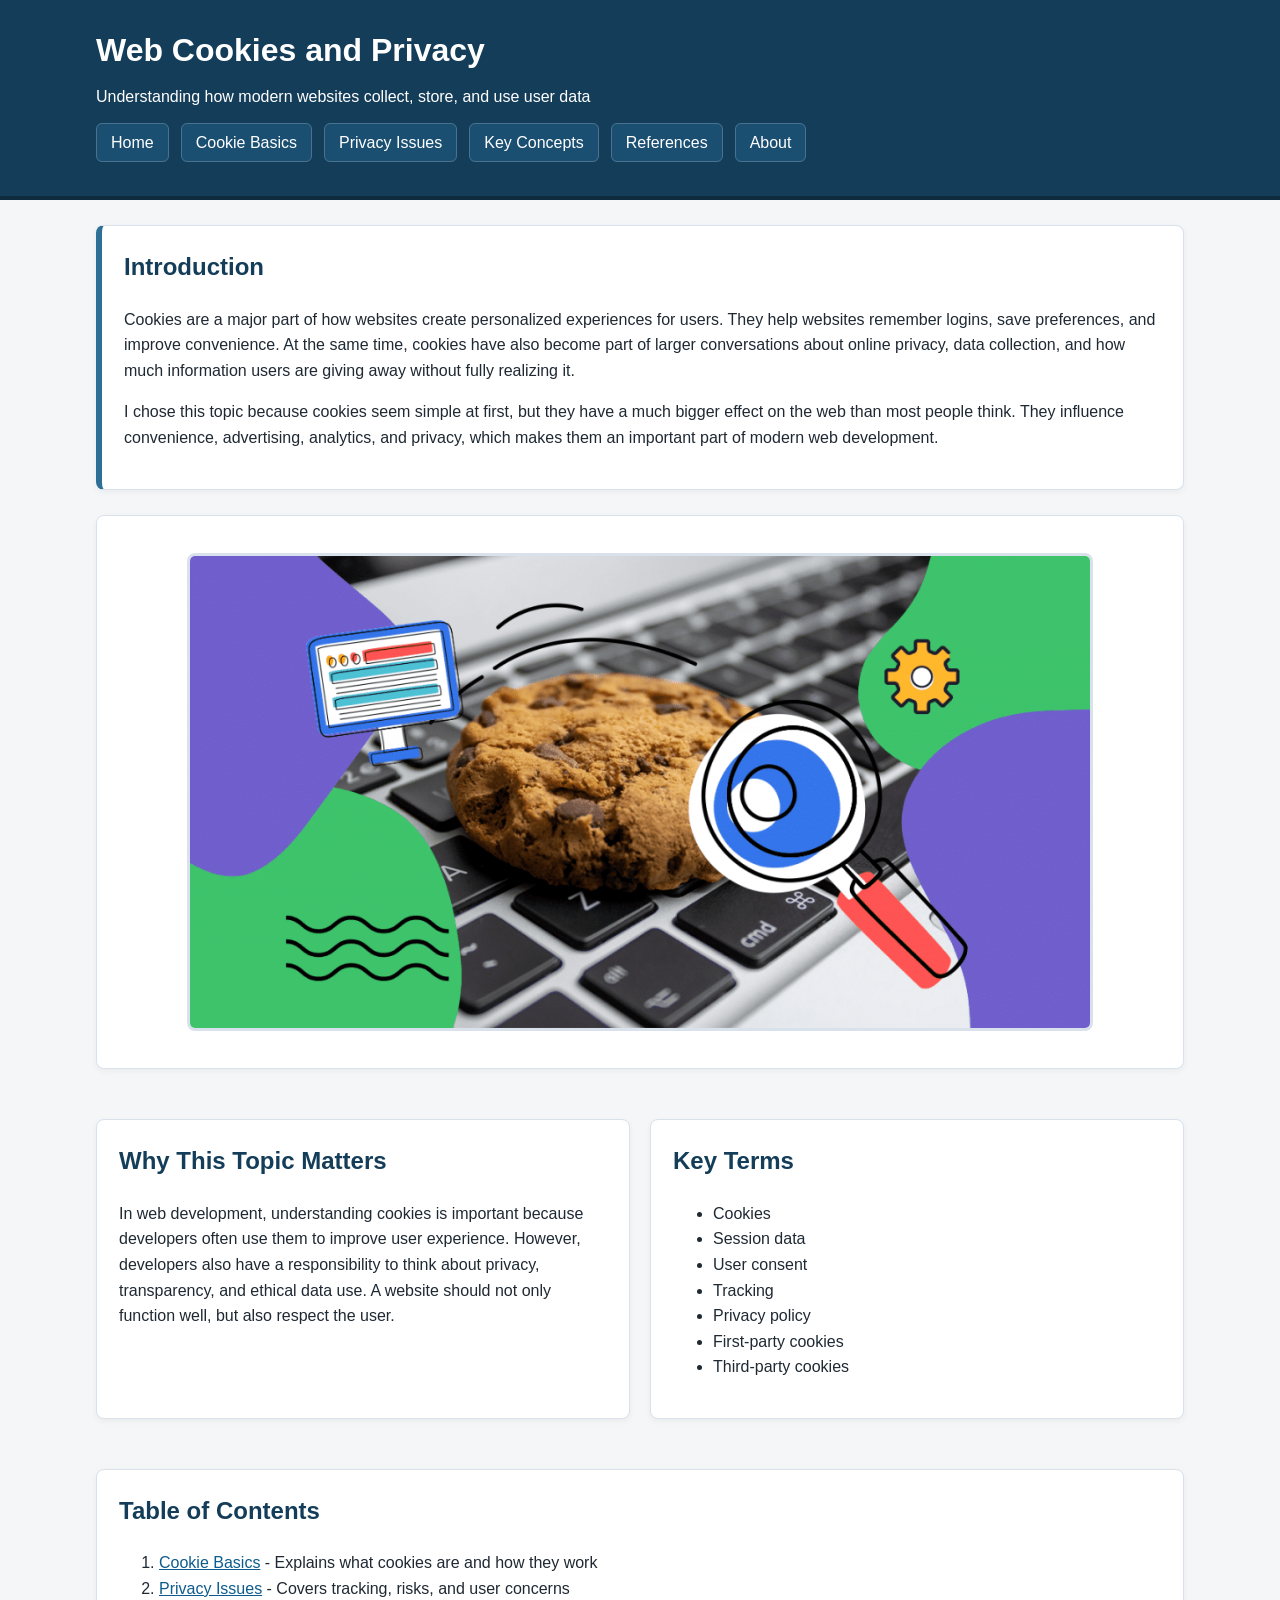
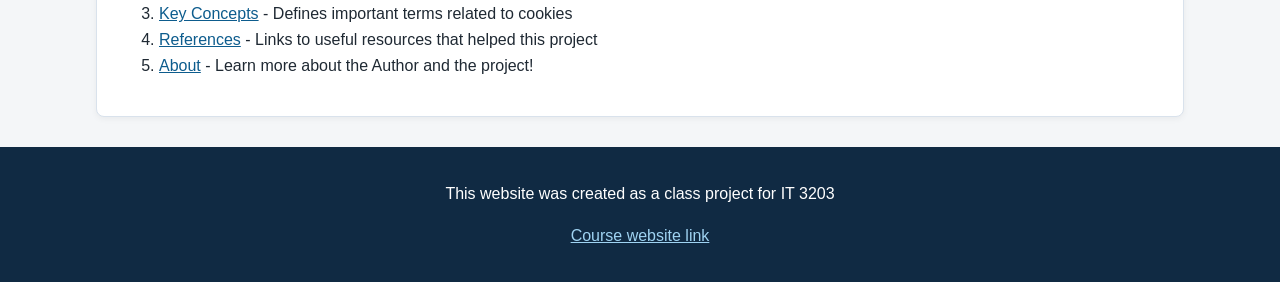
<file: index.html>
<!-- This is the homepage of the website. It introduces the topic of cookies and privacy,
provides key terms, and includes navigation to all other sections of the site. -->


<!DOCTYPE html>
<html lang="en">
<head>
    <!-- Basic page setup -->
    <meta charset="UTF-8">
    <meta name="viewport" content="width=device-width, initial-scale=1.0">
    <title>Web Cookies and Privacy | Home</title>
    <link rel="stylesheet" href="style.css">
</head>
<body>
    <!-- Site header and navigation -->
    <header>
        <div class="container">
            <h1>Web Cookies and Privacy</h1>    <!-- Site title -->
            <p class="tagline">Understanding how modern websites collect, store, and use user data</p>

                <!-- Navigation menu -->
            <nav>
                <ul class="nav-menu">   <!-- List of navigation links -->
                    <li><a href="index.html" class="active">Home</a></li>
                    <li><a href="basics.html">Cookie Basics</a></li>
                    <li><a href="privacy.html">Privacy Issues</a></li>
                    <li><a href="concepts.html">Key Concepts</a></li>
                    <li><a href="references.html">References</a></li>
                    <li><a href="about.html">About</a></li>
                </ul>
            </nav>
        </div>
    </header>

    <!-- Main page content -->
    <main class="container">
        <section id="intro" class="card">
            <h2>Introduction</h2>    <!-- This is a subheading -->
            <p>
                Cookies are a major part of how websites create personalized experiences for users.
                They help websites remember logins, save preferences, and improve convenience. At the same time,
                cookies have also become part of larger conversations about online privacy, data collection,
                and how much information users are giving away without fully realizing it.
            </p>
            <p>
                I chose this topic because cookies seem simple at first, but they have a much bigger effect on
                the web than most people think. They influence convenience, advertising, analytics, and privacy,
                which makes them an important part of modern web development.
            </p>
        </section>

        <!-- image section -->
        <section class="card">
            <img src="images/cookies.png"
                 alt="Cookies and privacy website illustration"
                 class="main-image">
        </section>

        <section class="grid-layout">
            <article class="card">
                <h2>Why This Topic Matters</h2>   <!-- This is a subheading -->
                <p>
                    In web development, understanding cookies is important because developers often use them to
                    improve user experience. However, developers also have a responsibility to think about privacy,
                    transparency, and ethical data use. A website should not only function well, but also respect
                    the user.
                </p>
            </article>

            <!-- Key Terms section -->
            <article class="card">
                <h2>Key Terms</h2>   <!-- This is a subheading -->
                <ul>    
                    <li>Cookies</li>    
                    <li>Session data</li>
                    <li>User consent</li>
                    <li>Tracking</li>   
                    <li>Privacy policy</li>
                    <li>First-party cookies</li>
                    <li>Third-party cookies</li>
                </ul>
            </article>
        </section>

        <!-- The table of contents -->
        <section class="card">
            <h2>Table of Contents</h2>   <!-- This is a subheading -->
            <ol>
                <li><a href="basics.html">Cookie Basics</a> - Explains what cookies are and how they work</li>
                <li><a href="privacy.html">Privacy Issues</a> - Covers tracking, risks, and user concerns</li>
                <li><a href="concepts.html">Key Concepts</a> - Defines important terms related to cookies</li>
                <li><a href="references.html">References</a> - Links to useful resources that helped this project</li>
                <li><a href="about.html">About</a> - Learn more about the Author and the project!</li>
            </ol>
        </section>
    </main>
    
    <!-- Footer -->
    <footer>
        <div class="container">
            <p>This website was created as a class project for IT 3203</p>
            <p><a href="https://ksuweb.github.io/IT3203/" target="_blank">Course website link</a></p>   <!-- Link to the course website -->
        </div>
    </footer>
</body>
</html>
</file>
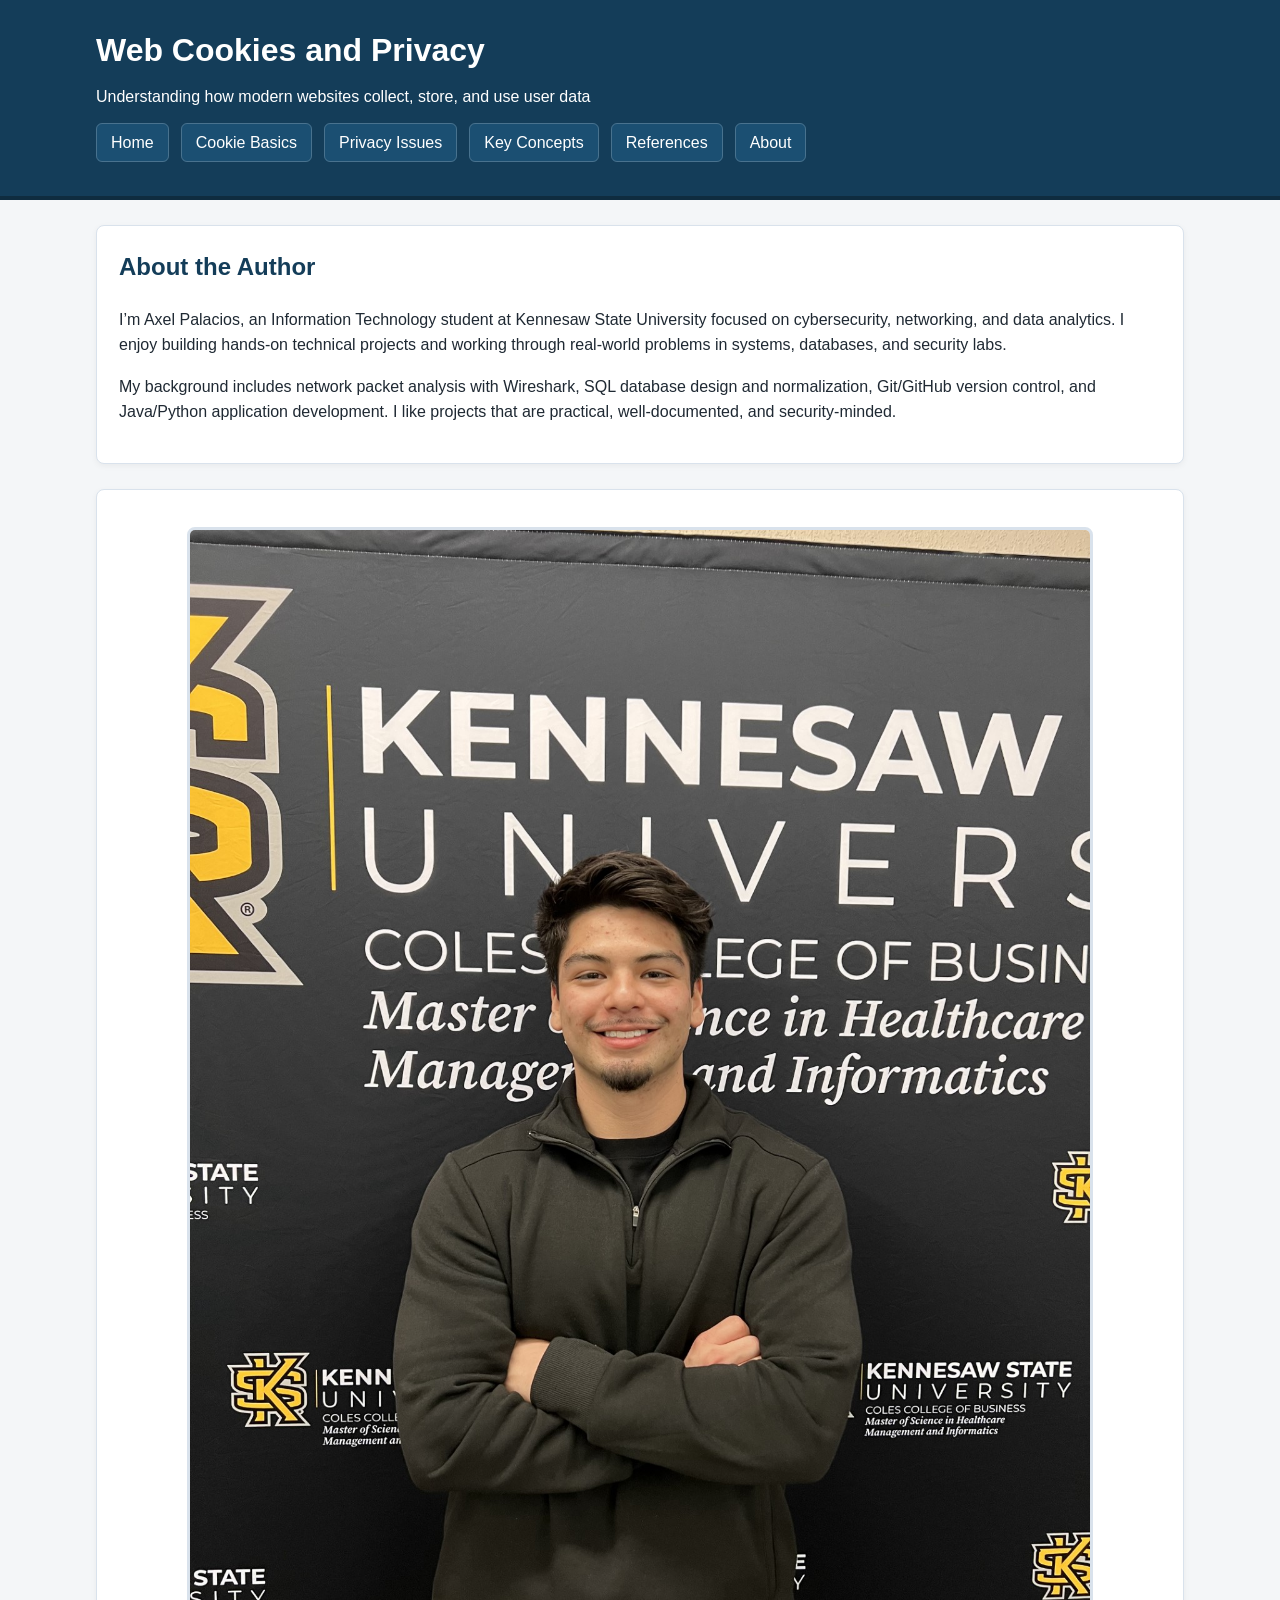
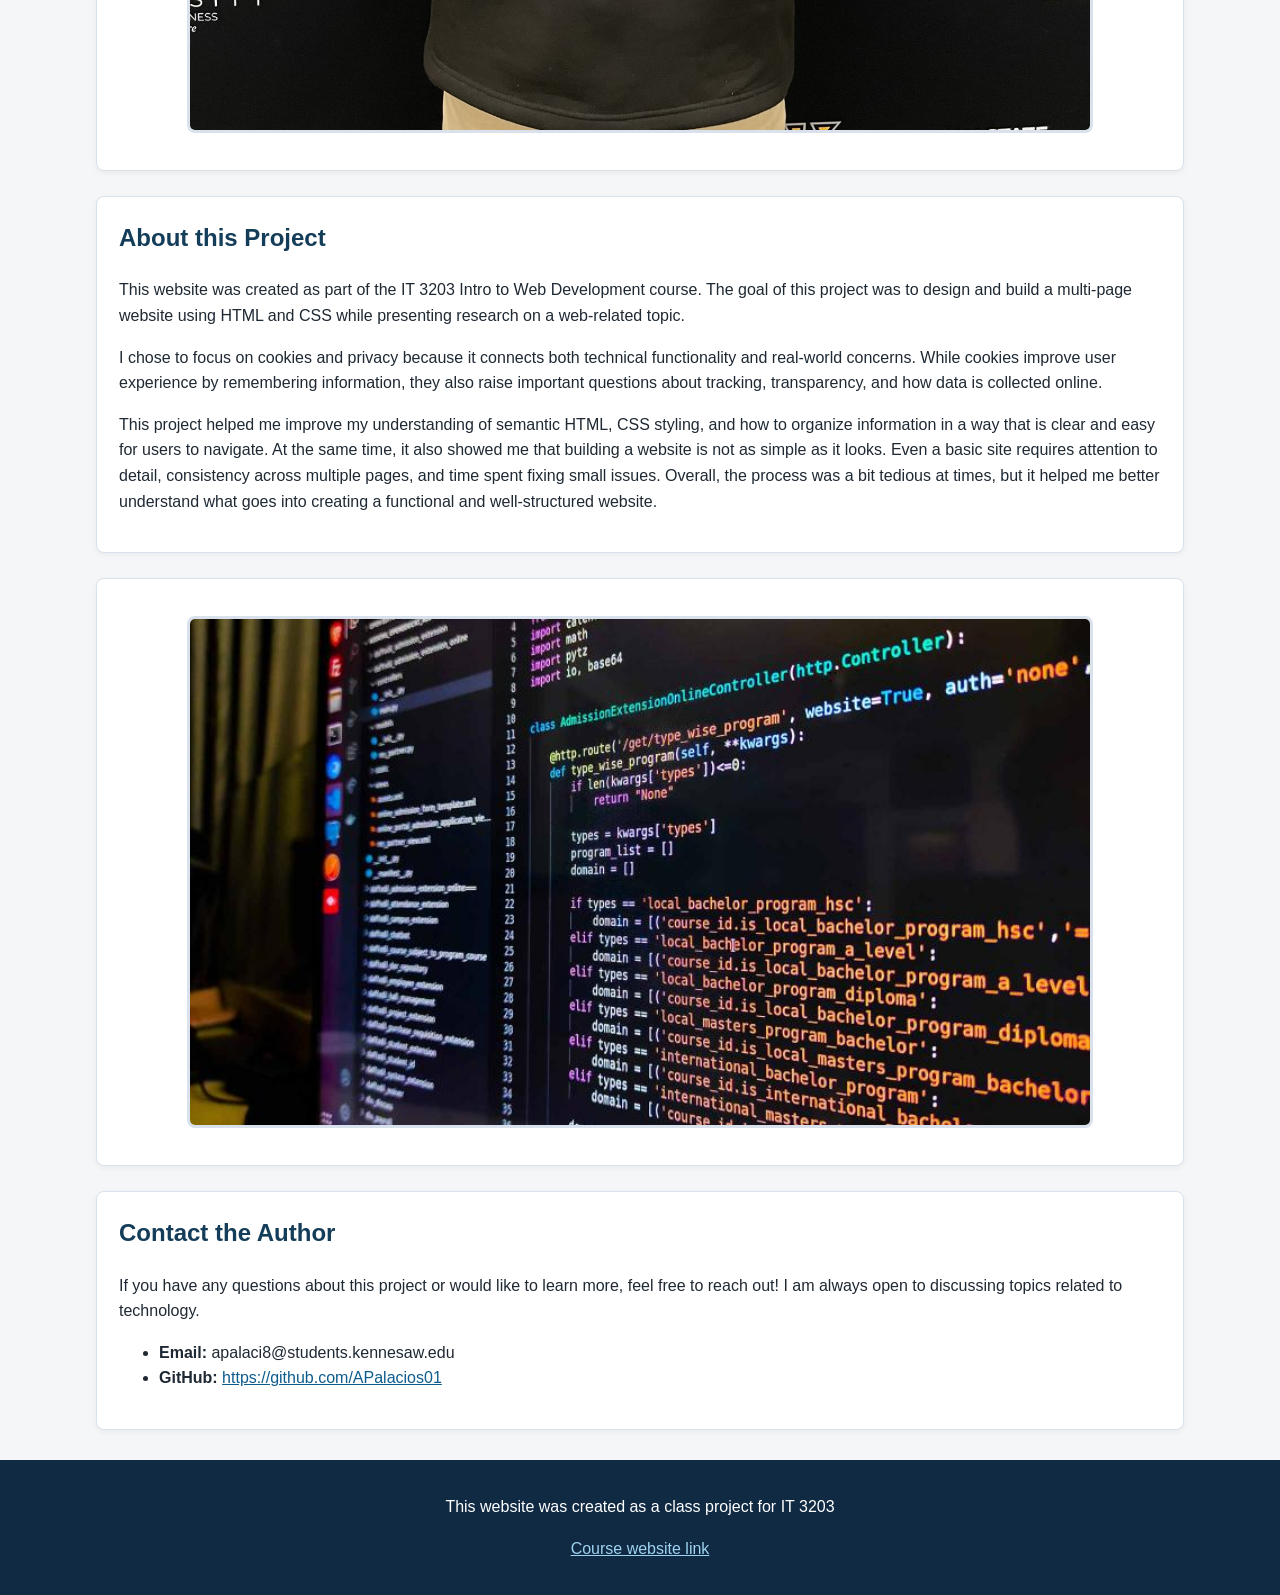
<file: about.html>
<!-- This page introduces the author and provides background information about the project,
including its purpose and what was learned during development. -->

<!DOCTYPE html>
<html lang="en">
<head>
    <!-- Basic page setup -->
    <meta charset="UTF-8">
    <meta name="viewport" content="width=device-width, initial-scale=1.0">
    <title>Web Cookies and Privacy | References</title>
    <link rel="stylesheet" href="style.css">
</head>
<body>
    <!-- Site header and navigation -->
    <header>
        <div class="container">
            <h1>Web Cookies and Privacy</h1>
            <p class="tagline">Understanding how modern websites collect, store, and use user data</p>
            
            <!-- Navigation menu used across all pages for consistent user access -->
            <nav>
                <ul class="nav-menu">
                    <li><a href="index.html">Home</a></li>
                    <li><a href="basics.html">Cookie Basics</a></li>
                    <li><a href="privacy.html">Privacy Issues</a></li>
                    <li><a href="concepts.html">Key Concepts</a></li>
                    <li><a href="references.html">References</a></li>
                    <li><a href="about.html" class="active">About</a></li>
                </ul>
            </nav>
        </div>
    </header>

    <!-- Main content -->
    <main class="container">
        <!-- Section introducing the author and academic background -->
        <section class="card">
            <h2>About the Author</h2>
            <p>
              I’m Axel Palacios, an Information Technology student at Kennesaw State University focused on cybersecurity, networking, and data analytics. I enjoy building hands-on technical projects and working through real-world problems in systems, databases, and security labs. 
            </p>

             <p>
              My background includes network packet analysis with Wireshark, SQL database design and normalization, Git/GitHub version control, and Java/Python application development. I like projects that are practical, well-documented, and security-minded.
            </p>

        </section>

        <!-- Profile image section -->
        <section class="card">
            <img src="images/pfp.jpg"
                 alt="Author's Profile Picture"
                 class="main-image">
        </section>

        <!-- Section describing the project and what was learned -->
        <section class="card">
            <h2>About this Project</h2>
            <p>
               This website was created as part of the IT 3203 Intro to Web Development course. The goal of this
            project was to design and build a multi-page website using HTML and CSS while presenting research
            on a web-related topic.
            </p>

            <p>
            I chose to focus on cookies and privacy because it connects both technical functionality and real-world
            concerns. While cookies improve user experience by remembering information, they also raise important
            questions about tracking, transparency, and how data is collected online.
        </p>

        <p>
              This project helped me improve my understanding of semantic HTML, CSS styling, and how to organize
              information in a way that is clear and easy for users to navigate. At the same time, it also showed
              me that building a website is not as simple as it looks. Even a basic site requires attention to detail,
              consistency across multiple pages, and time spent fixing small issues. Overall, the process was a bit
              tedious at times, but it helped me better understand what goes into creating a functional and
              well-structured website.
        </p>
        </section>

        <!-- image section -->
        <section class="card">
             <img src="images/code.jpg"
                  alt="Group of people representing user data"
                  class="main-image">
        </section>

        <!-- Contact section with ways to reach the author -->
        <section class="card">
            <h2>Contact the Author</h2>
            <p>
                If you have any questions about this project or would like to learn more, feel free to reach out!
                I am always open to discussing topics related to technology.
            </p>

            <!-- Contact information -->
            <ul>
                <li><strong>Email:</strong> apalaci8@students.kennesaw.edu</li> <!-- Email address -->
                <li><strong>GitHub:</strong> 
                    <a href="https://github.com/APalacios01" target="_blank">   <!-- Link to GitHub -->
                        https://github.com/APalacios01
                    </a>
                </li>
            </ul>
        </section>
    </main>

    <!-- Footer -->
    <footer>
        <div class="container">
            <p>This website was created as a class project for IT 3203</p>
            <p><a href="https://ksuweb.github.io/IT3203/" target="_blank">Course website link</a></p>
        </div>
    </footer>
</body>
</html>
</file>
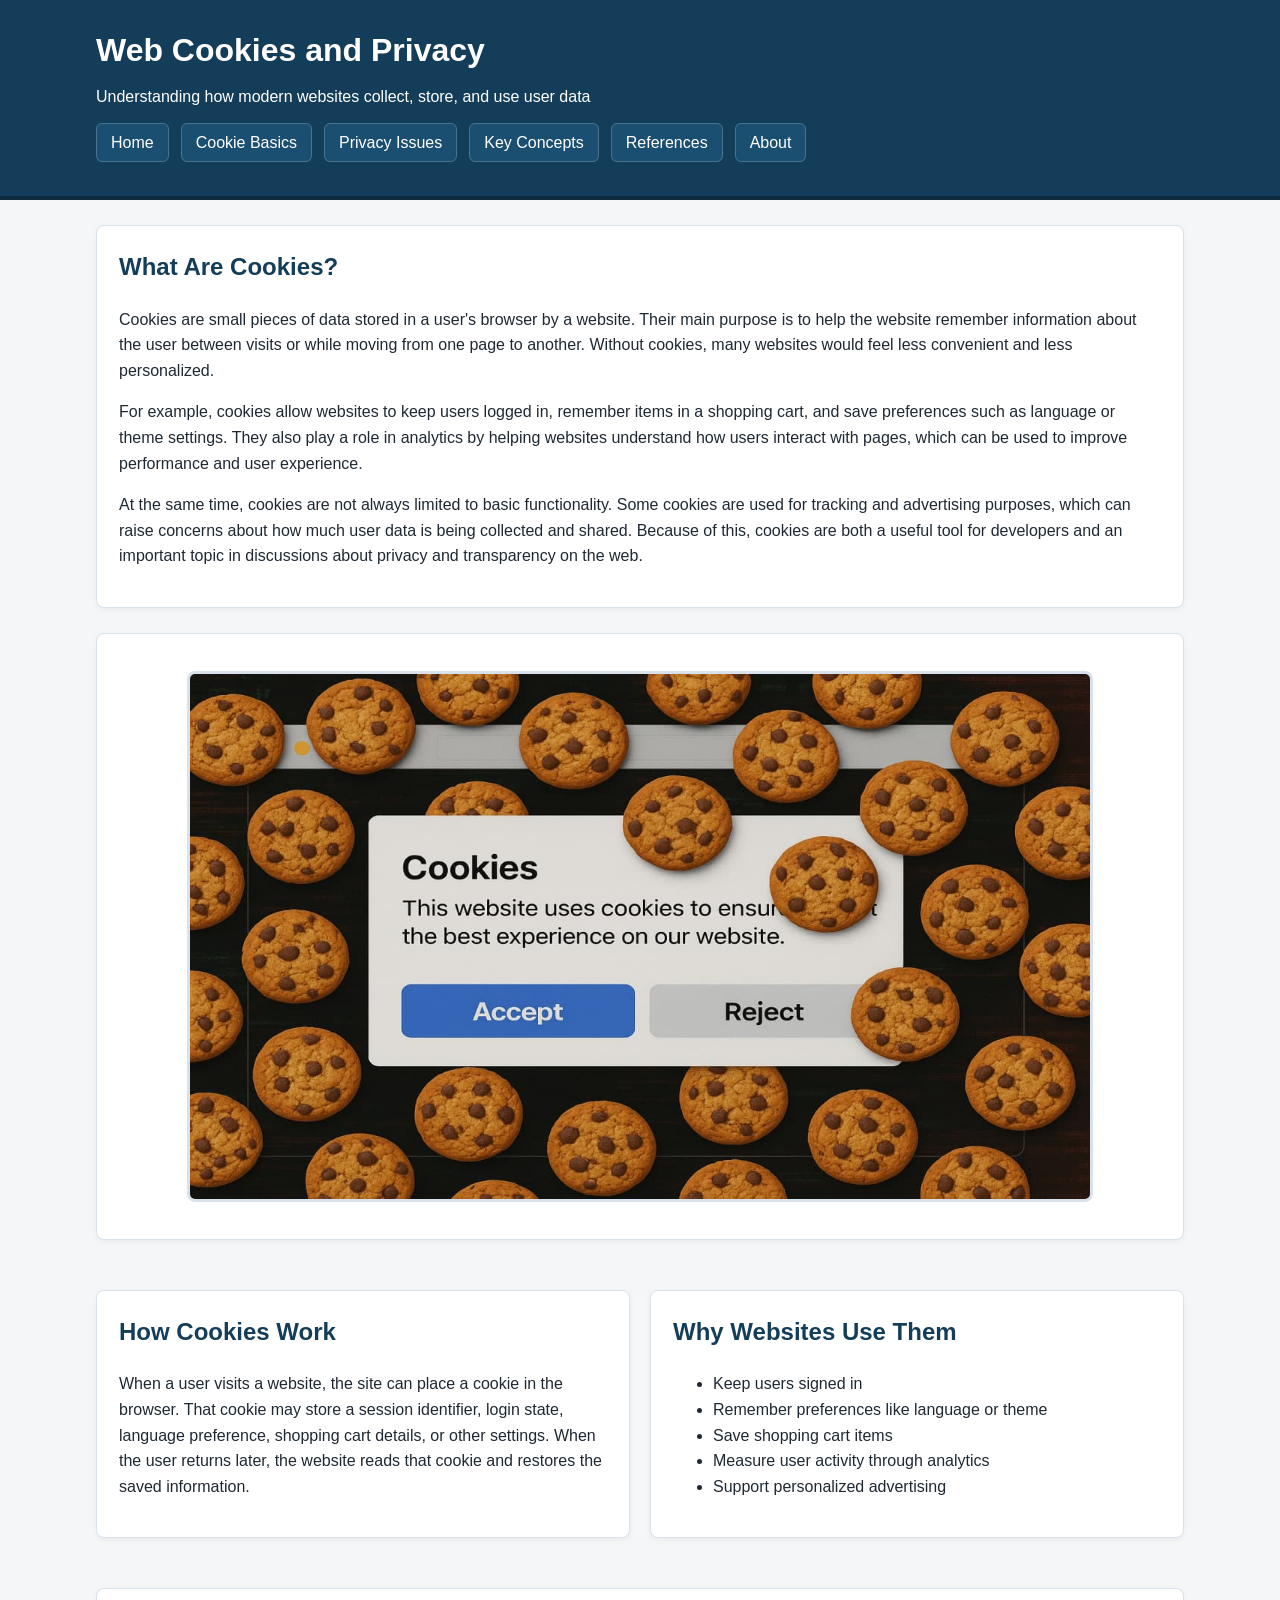
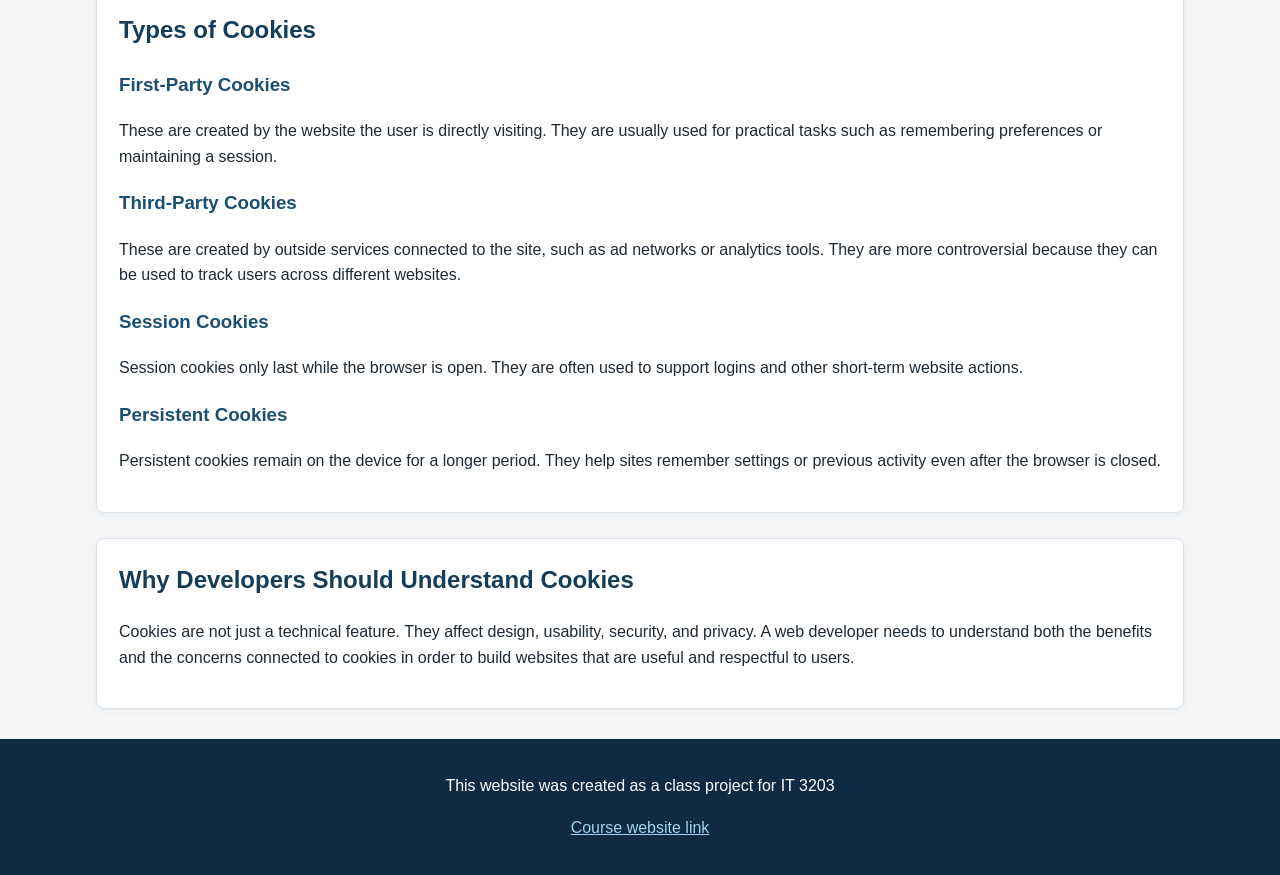
<file: basics.html>
<!-- This page explains what cookies are, how they work, and the different types of cookies
used in web development. -->

<!DOCTYPE html>
<html lang="en">
<head>
    <!-- Basic page setup -->
    <meta charset="UTF-8">
    <meta name="viewport" content="width=device-width, initial-scale=1.0">
    <title>Web Cookies and Privacy | Cookie Basics</title>
    <link rel="stylesheet" href="style.css">
</head>
<body>
    <!-- Site header and navigation -->
    <header>
        <div class="container">
            <h1>Web Cookies and Privacy</h1>
            <p class="tagline">Understanding how modern websites collect, store, and use user data</p>

            <nav>
                <ul class="nav-menu">   <!-- List of navigation links -->
                    <li><a href="index.html">Home</a></li>
                    <li><a href="basics.html" class="active">Cookie Basics</a></li>
                    <li><a href="privacy.html">Privacy Issues</a></li>
                    <li><a href="concepts.html">Key Concepts</a></li>
                    <li><a href="references.html">References</a></li>
                    <li><a href="about.html">About</a></li>
                </ul>
            </nav>
        </div>
    </header>

    <!-- Main content -->
    <main class="container">
        <section class="card">
            <h2>What Are Cookies?</h2>  <!-- This is a subheading -->
            <p>
                Cookies are small pieces of data stored in a user's browser by a website. Their main purpose is to help
                the website remember information about the user between visits or while moving from one page to another.
                Without cookies, many websites would feel less convenient and less personalized.
            </p>

            <p>
                For example, cookies allow websites to keep users logged in, remember items in a shopping cart, and save
                preferences such as language or theme settings. They also play a role in analytics by helping websites
                understand how users interact with pages, which can be used to improve performance and user experience.
            </p>

            <p>
                At the same time, cookies are not always limited to basic functionality. Some cookies are used for tracking
                and advertising purposes, which can raise concerns about how much user data is being collected and shared.
                Because of this, cookies are both a useful tool for developers and an important topic in discussions about
                privacy and transparency on the web.
            </p>
        </section>

        <!-- image section -->
        <section class="card">
            <img src="images/cookie-noti.jpg"
                 alt="Cookie notification banner example"
                 class="main-image">
        </section>
    
        <section class="grid-layout">
            <article class="card">
                <h2>How Cookies Work</h2>   <!-- This is a subheading -->
                <p>
                    When a user visits a website, the site can place a cookie in the browser. That cookie may store
                    a session identifier, login state, language preference, shopping cart details, or other settings.
                    When the user returns later, the website reads that cookie and restores the saved information.
                </p>
            </article>

            <article class="card">
                <h2>Why Websites Use Them</h2>   <!-- This is a subheading -->
                <ul>
                    <li>Keep users signed in</li>
                    <li>Remember preferences like language or theme</li>
                    <li>Save shopping cart items</li>
                    <li>Measure user activity through analytics</li>
                    <li>Support personalized advertising</li>
                </ul>
            </article>
        </section>

        <!-- Types of cookies section -->
        <section class="card">
            <h2>Types of Cookies</h2>   <!-- This is a subheading -->
            <h3>First-Party Cookies</h3>
            <p>
                These are created by the website the user is directly visiting. They are usually used for practical
                tasks such as remembering preferences or maintaining a session.
            </p>

            <h3>Third-Party Cookies</h3>
            <p>
                These are created by outside services connected to the site, such as ad networks or analytics tools.
                They are more controversial because they can be used to track users across different websites.
            </p>

            <h3>Session Cookies</h3>
            <p>
                Session cookies only last while the browser is open. They are often used to support logins and other
                short-term website actions.
            </p>

            <h3>Persistent Cookies</h3>
            <p>
                Persistent cookies remain on the device for a longer period. They help sites remember settings or
                previous activity even after the browser is closed.
            </p>
        </section>

        <!-- Developer section -->
        <section class="card">
            <h2>Why Developers Should Understand Cookies</h2>   <!-- This is a subheading -->
            <p>
                Cookies are not just a technical feature. They affect design, usability, security, and privacy.
                A web developer needs to understand both the benefits and the concerns connected to cookies in order
                to build websites that are useful and respectful to users.
            </p>
        </section>
    </main>

    <!-- Footer -->
    <footer>
        <div class="container">
            <p>This website was created as a class project for IT 3203</p>
            <p><a href="https://ksuweb.github.io/IT3203/" target="_blank">Course website link</a></p>
        </div>
    </footer>
</body>
</html>
</file>
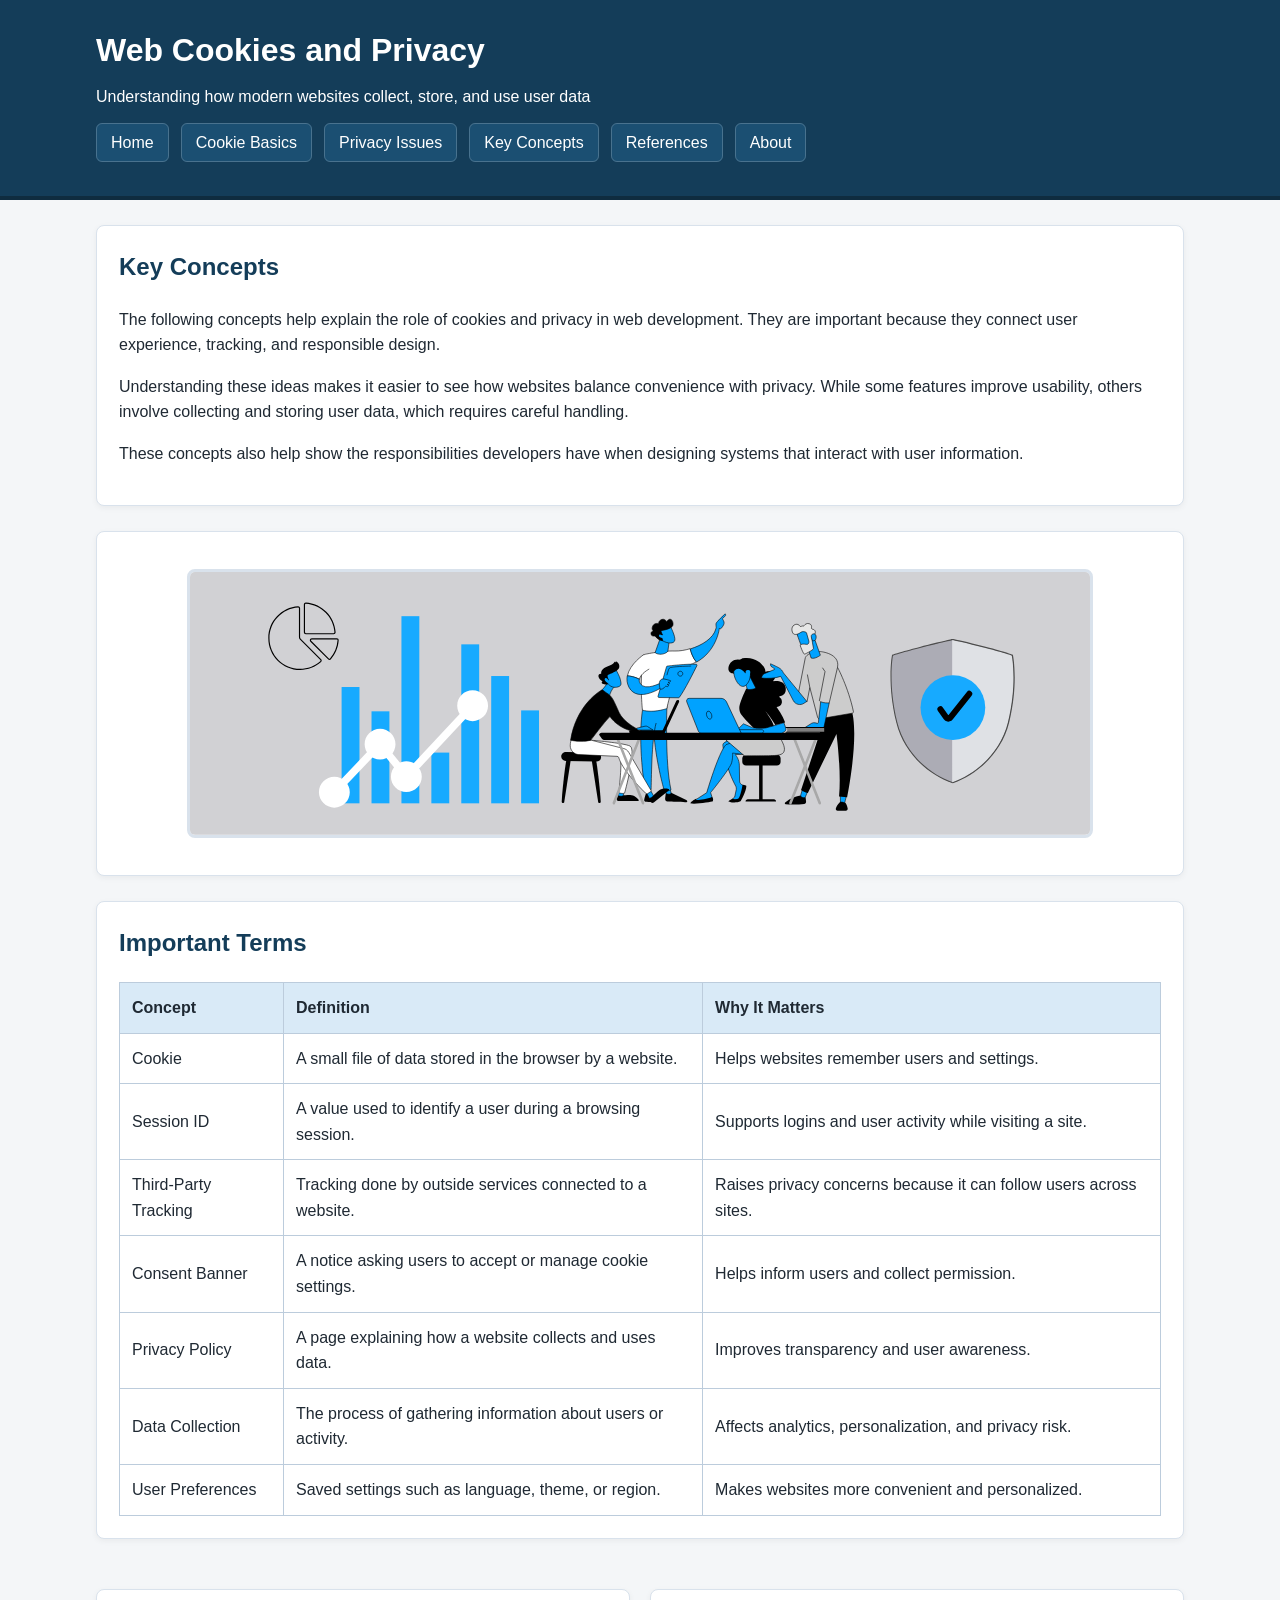
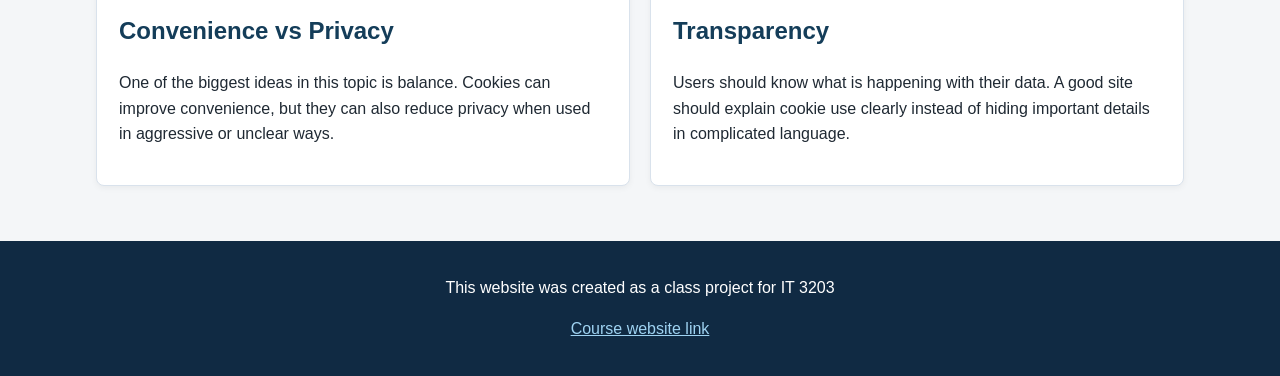
<file: concepts.html>
<!-- This page defines key concepts related to cookies and privacy, including important
terms used in web development and user data management. -->

<!DOCTYPE html>
<html lang="en">
<head>
    <!-- Basic page setup -->
    <meta charset="UTF-8">
    <meta name="viewport" content="width=device-width, initial-scale=1.0">
    <title>Web Cookies and Privacy | Key Concepts</title>
    <link rel="stylesheet" href="style.css">
</head>
<body>
    <!-- Site header and navigation -->
    <header>
        <div class="container">
            <h1>Web Cookies and Privacy</h1>
            <p class="tagline">Understanding how modern websites collect, store, and use user data</p>

            <nav>
                <ul class="nav-menu">
                    <li><a href="index.html">Home</a></li>
                    <li><a href="basics.html">Cookie Basics</a></li>
                    <li><a href="privacy.html">Privacy Issues</a></li>
                    <li><a href="concepts.html" class="active">Key Concepts</a></li>
                    <li><a href="references.html">References</a></li>
                    <li><a href="about.html">About</a></li>
                </ul>
            </nav>
        </div>
    </header>

    <!-- Main content -->
    <main class="container">
        <section class="card">
            <h2>Key Concepts</h2>
            <p>
                The following concepts help explain the role of cookies and privacy in web development. They are important
                because they connect user experience, tracking, and responsible design.
            </p>

            <p>
                Understanding these ideas makes it easier to see how websites balance convenience with privacy. While some
                features improve usability, others involve collecting and storing user data, which requires careful handling.
            </p>

            <p>
                These concepts also help show the responsibilities developers have when designing systems that interact
                with user information.
            </p>
        </section>

        <!-- image section -->
        <section class="card">
             <img src="images/group.svg"
                  alt="Group of people representing user data"
                  class="main-image">
        </section>

        <!-- Important Terms -->
        <section class="card">
            <h2>Important Terms</h2>
            <table>
                <thead>
                    <tr>
                        <th>Concept</th>
                        <th>Definition</th>
                        <th>Why It Matters</th>
                    </tr>
                </thead>
                <tbody>
                    <tr>
                        <td>Cookie</td>
                        <td>A small file of data stored in the browser by a website.</td>
                        <td>Helps websites remember users and settings.</td>
                    </tr>
                    <tr>
                        <td>Session ID</td>
                        <td>A value used to identify a user during a browsing session.</td>
                        <td>Supports logins and user activity while visiting a site.</td>
                    </tr>
                    <tr>
                        <td>Third-Party Tracking</td>
                        <td>Tracking done by outside services connected to a website.</td>
                        <td>Raises privacy concerns because it can follow users across sites.</td>
                    </tr>
                    <tr>
                        <td>Consent Banner</td>
                        <td>A notice asking users to accept or manage cookie settings.</td>
                        <td>Helps inform users and collect permission.</td>
                    </tr>
                    <tr>
                        <td>Privacy Policy</td>
                        <td>A page explaining how a website collects and uses data.</td>
                        <td>Improves transparency and user awareness.</td>
                    </tr>
                    <tr>
                        <td>Data Collection</td>
                        <td>The process of gathering information about users or activity.</td>
                        <td>Affects analytics, personalization, and privacy risk.</td>
                    </tr>
                    <tr>
                        <td>User Preferences</td>
                        <td>Saved settings such as language, theme, or region.</td>
                        <td>Makes websites more convenient and personalized.</td>
                    </tr>
                </tbody>
            </table>
        </section>

        <section class="grid-layout">
            <!-- Convenience vs Privacy -->
            <article class="card">
                <h2>Convenience vs Privacy</h2>
                <p>
                    One of the biggest ideas in this topic is balance. Cookies can improve convenience, but they can
                    also reduce privacy when used in aggressive or unclear ways.
                </p>
            </article>

            <!-- Transparency -->
            <article class="card">
                <h2>Transparency</h2>
                <p>
                    Users should know what is happening with their data. A good site should explain cookie use clearly
                    instead of hiding important details in complicated language.
                </p>
            </article>
        </section>
    </main>

    <!-- Footer -->
    <footer>
        <div class="container">
            <p>This website was created as a class project for IT 3203</p>
            <p><a href="https://ksuweb.github.io/IT3203/" target="_blank">Course website link</a></p>
        </div>
    </footer>
</body>
</html>
</file>
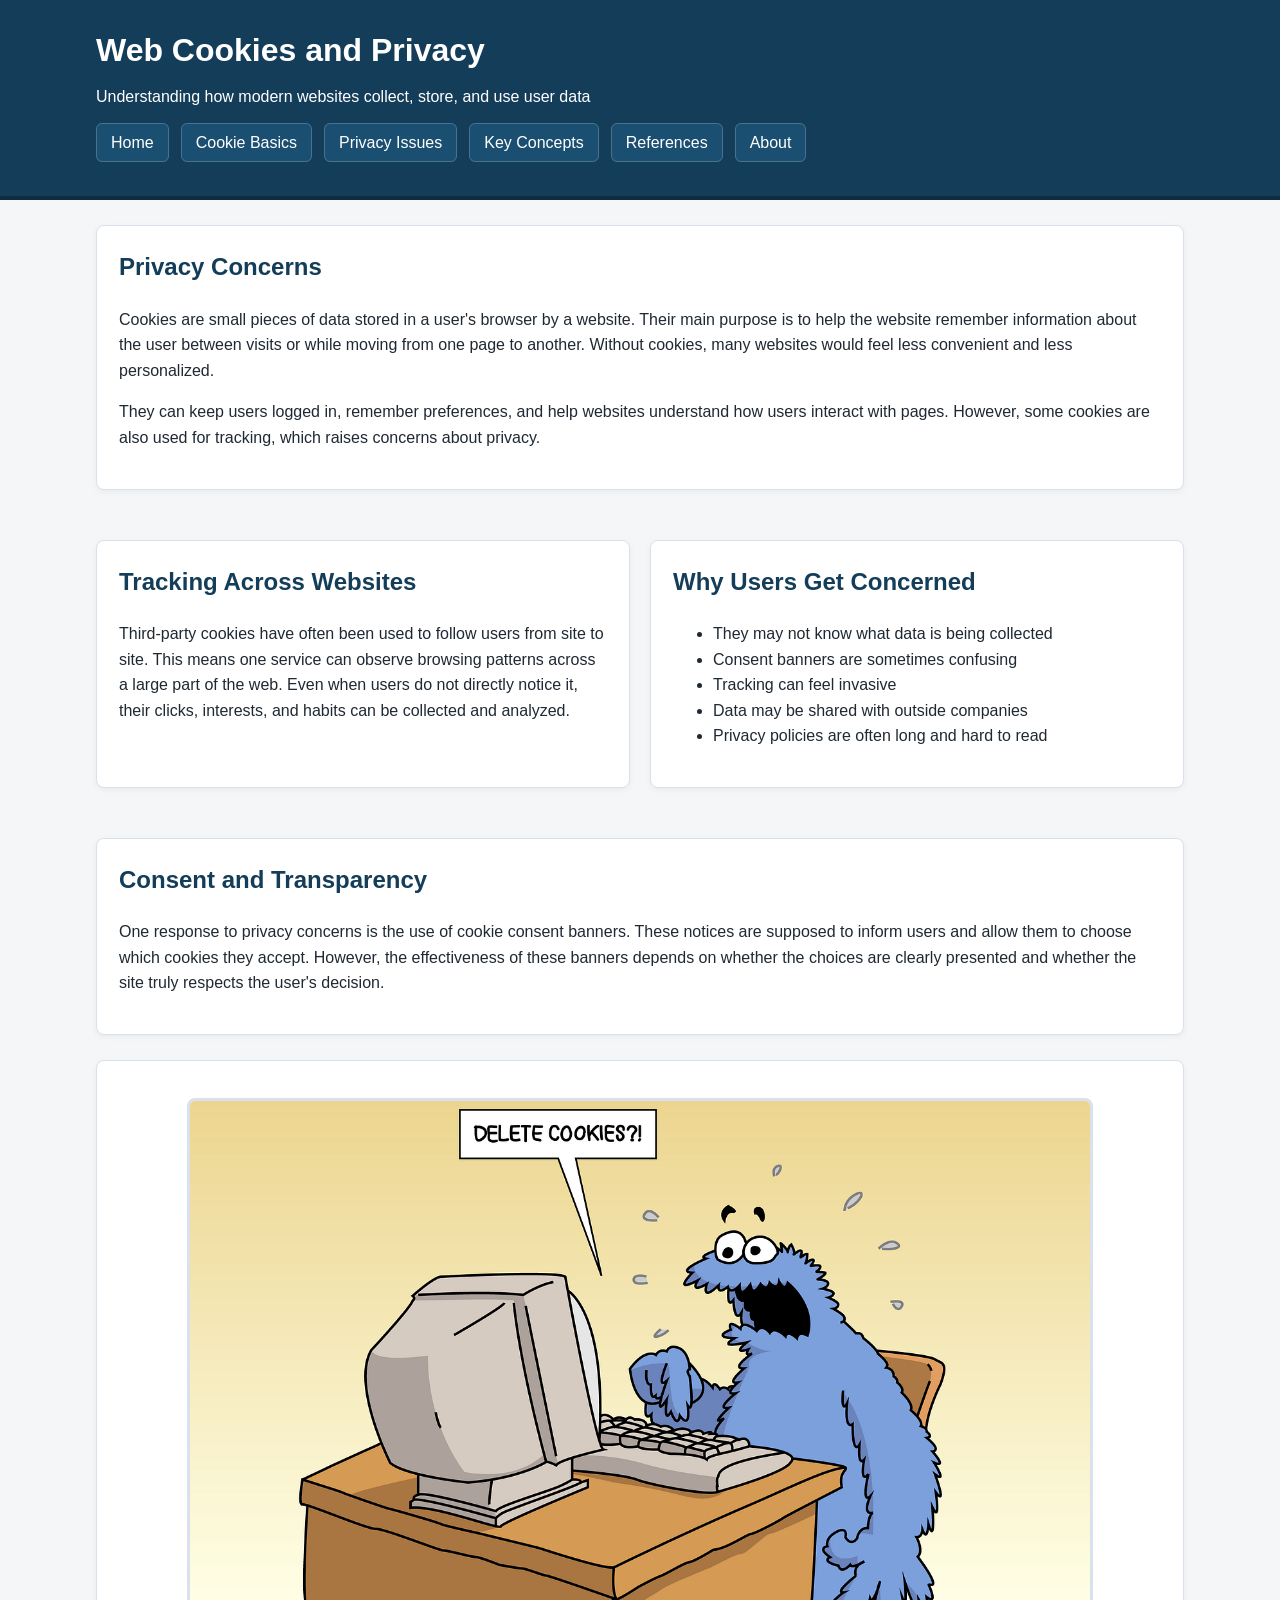
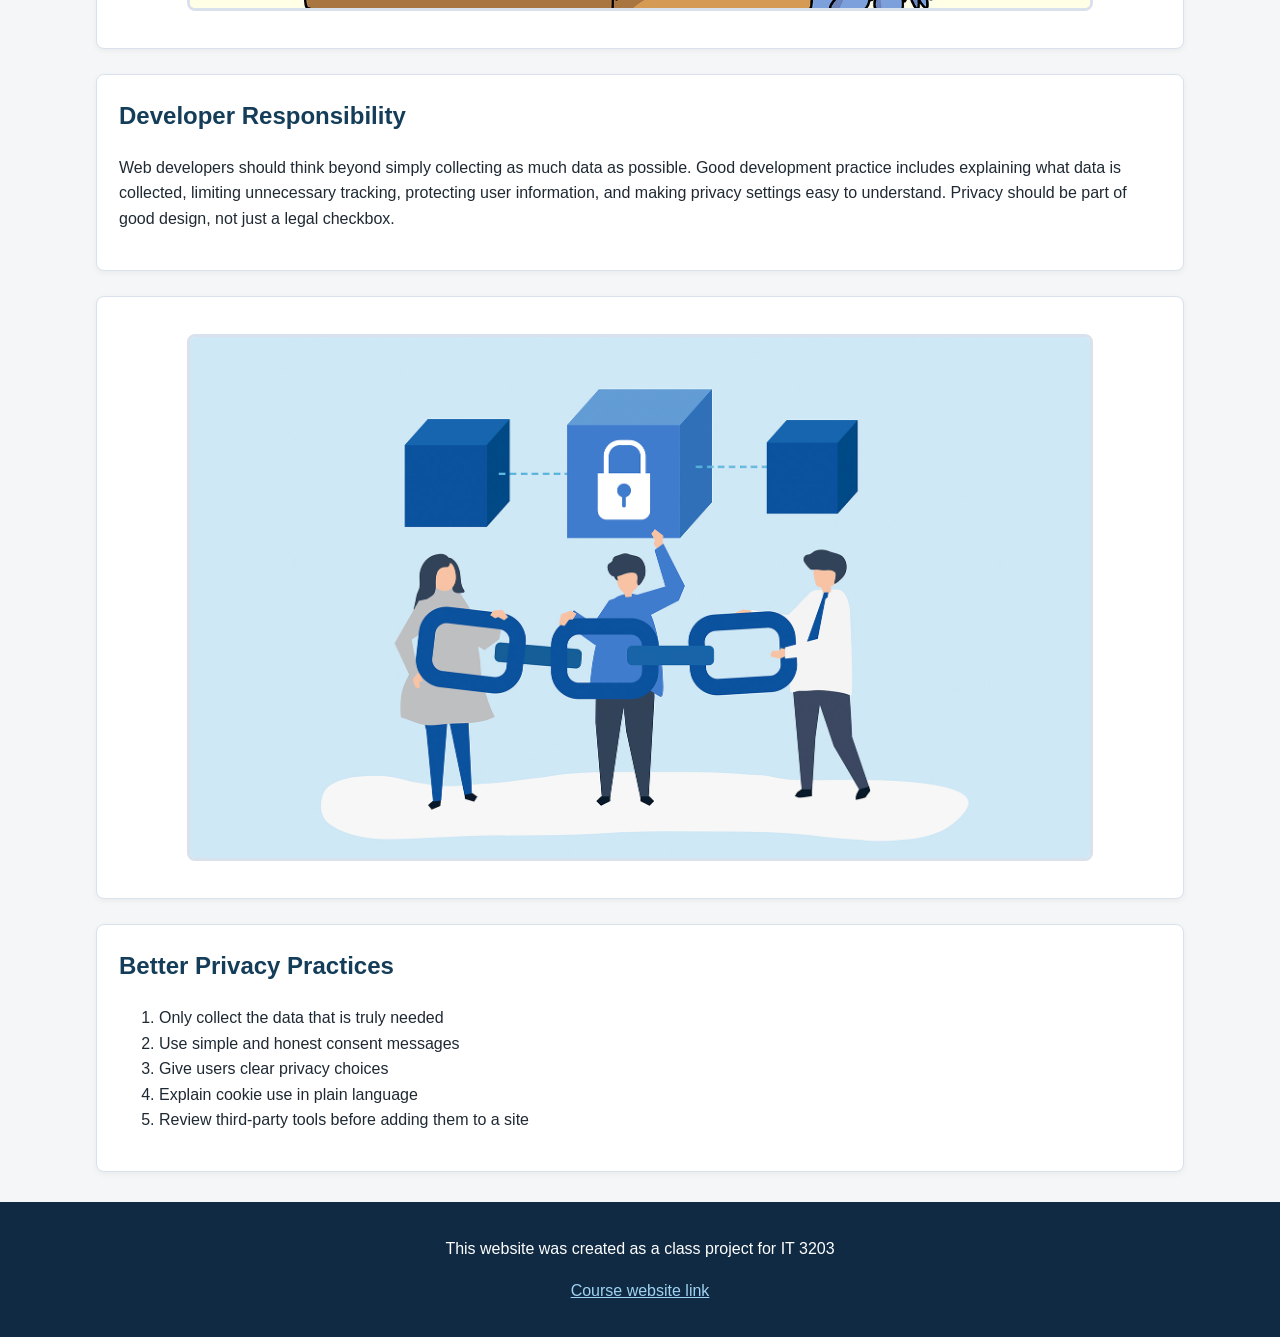
<file: privacy.html>
<!-- This page discusses privacy concerns related to cookies, including tracking,
data collection, and user consent. -->

<!DOCTYPE html>
<html lang="en">
<head>
    <!-- Basic page setup -->
    <meta charset="UTF-8">
    <meta name="viewport" content="width=device-width, initial-scale=1.0">
    <title>Web Cookies and Privacy | Privacy Issues</title>
    <link rel="stylesheet" href="style.css">
</head>
<body>
    <!-- Site header and navigation -->
    <header>
        <div class="container">
            <h1>Web Cookies and Privacy</h1>
            <p class="tagline">Understanding how modern websites collect, store, and use user data</p>

            <nav>
                <ul class="nav-menu">
                    <li><a href="index.html">Home</a></li>
                    <li><a href="basics.html">Cookie Basics</a></li>
                    <li><a href="privacy.html" class="active">Privacy Issues</a></li>
                    <li><a href="concepts.html">Key Concepts</a></li>
                    <li><a href="references.html">References</a></li>
                    <li><a href="about.html">About</a></li>
                </ul>
            </nav>
        </div>
    </header>

    <!-- Main content -->
    <main class="container">
        <section class="card">
            <h2>Privacy Concerns</h2>   <!-- This is a subheading -->
            <p>
                Cookies are small pieces of data stored in a user's browser by a website. Their main purpose is to help
                the website remember information about the user between visits or while moving from one page to another.
                Without cookies, many websites would feel less convenient and less personalized.
            </p>

            <p>
                They can keep users logged in, remember preferences, and help websites understand how users interact
                with pages. However, some cookies are also used for tracking, which raises concerns about privacy.
            </p>
        </section>

        <!-- Tracking -->
        <section class="grid-layout">
            <article class="card">
                <h2>Tracking Across Websites</h2>
                <p>
                    Third-party cookies have often been used to follow users from site to site. This means one service
                    can observe browsing patterns across a large part of the web. Even when users do not directly
                    notice it, their clicks, interests, and habits can be collected and analyzed.
                </p>
            </article>

            <!-- Users Get Concerned -->
            <article class="card">
                <h2>Why Users Get Concerned</h2>
                <ul>
                    <li>They may not know what data is being collected</li>
                    <li>Consent banners are sometimes confusing</li>
                    <li>Tracking can feel invasive</li>
                    <li>Data may be shared with outside companies</li>
                    <li>Privacy policies are often long and hard to read</li>
                </ul>
            </article>
        </section>

        <!-- Consent and Transparency -->
        <section class="card">
            <h2>Consent and Transparency</h2>
            <p>
                One response to privacy concerns is the use of cookie consent banners. These notices are supposed to
                inform users and allow them to choose which cookies they accept. However, the effectiveness of these
                banners depends on whether the choices are clearly presented and whether the site truly respects the
                user's decision.
            </p>
        </section>

        <!-- image section -->
        <section class="card">
            <img src="images/monster.png"
                 alt="Cookie Monster Illustration"
                 class="main-image">
        </section>

        <!-- Developer Responsibility -->
        <section class="card">
            <h2>Developer Responsibility</h2>
            <p>
                Web developers should think beyond simply collecting as much data as possible. Good development
                practice includes explaining what data is collected, limiting unnecessary tracking, protecting user
                information, and making privacy settings easy to understand. Privacy should be part of good design,
                not just a legal checkbox.
            </p>
        </section>

        <!-- image section -->
        <section class="card">
            <img src="images/secure-data.jpg"
                 alt="Secure data storage illustration"
                 class="main-image">
        </section>

        <!-- Better Practices -->
        <section class="card">
            <h2>Better Privacy Practices</h2>
            <ol>
                <li>Only collect the data that is truly needed</li>
                <li>Use simple and honest consent messages</li>
                <li>Give users clear privacy choices</li>
                <li>Explain cookie use in plain language</li>
                <li>Review third-party tools before adding them to a site</li>
            </ol>
        </section>
    </main>

    <!-- Footer -->
    <footer>
        <div class="container">
            <p>This website was created as a class project for IT 3203</p>
            <p><a href="https://ksuweb.github.io/IT3203/" target="_blank">Course website link</a></p>
        </div>
    </footer>
</body>
</html>
</file>
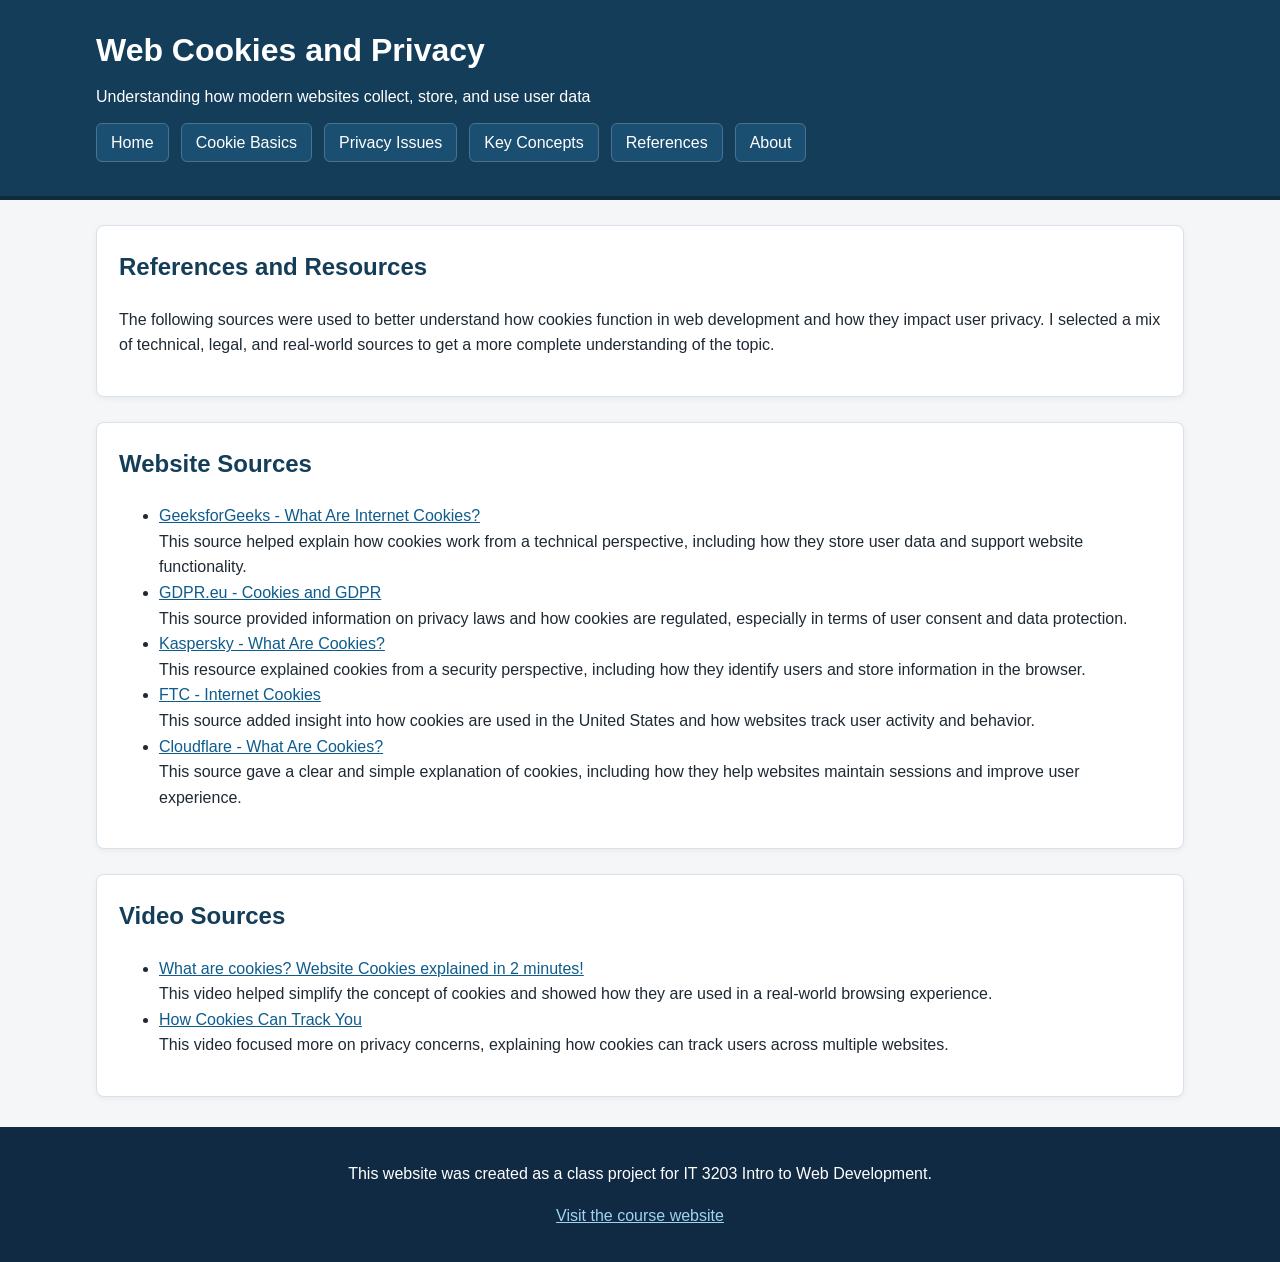
<file: references.html>
<!-- This page lists all sources used for the project, including articles and videos,
with brief explanations of how each resource contributed to the research. -->

<!DOCTYPE html>
<html lang="en">
<head>
    <!-- Basic page setup -->
    <meta charset="UTF-8">
    <meta name="viewport" content="width=device-width, initial-scale=1.0">
    <title>Web Cookies and Privacy | References</title>
    <link rel="stylesheet" href="style.css">
</head>
<body>

<header>
    <div class="container">
        <h1>Web Cookies and Privacy</h1>
        <p class="tagline">Understanding how modern websites collect, store, and use user data</p>

        <!-- Navigation menu -->
        <nav>
            <ul class="nav-menu">
                <li><a href="index.html">Home</a></li>
                <li><a href="basics.html">Cookie Basics</a></li>
                <li><a href="privacy.html">Privacy Issues</a></li>
                <li><a href="concepts.html">Key Concepts</a></li>
                <li><a href="references.html" class="active">References</a></li>
                <li><a href="about.html">About</a></li>
            </ul>
        </nav>
    </div>
</header>

<main class="container">

    <!-- Intro -->
    <section class="card">
        <h2>References and Resources</h2>
        <p>
            The following sources were used to better understand how cookies function in web development
            and how they impact user privacy. I selected a mix of technical, legal, and real-world sources
            to get a more complete understanding of the topic.
        </p>
    </section>

    <!-- Web sources -->
    <section class="card">
        <h2>Website Sources</h2>
        <ul>
            <li>
                <a href="https://www.geeksforgeeks.org/computer-networks/what-are-internet-cookies/" target="_blank">   <!-- Use the same line for all links -->
                    GeeksforGeeks - What Are Internet Cookies?
                </a><br>
                This source helped explain how cookies work from a technical perspective, including how
                they store user data and support website functionality.
            </li>

            <li>
                <a href="https://gdpr.eu/cookies/" target="_blank">
                    GDPR.eu - Cookies and GDPR
                </a><br>
                This source provided information on privacy laws and how cookies are regulated,
                especially in terms of user consent and data protection.
            </li>

            <li>
                <a href="https://usa.kaspersky.com/resource-center/definitions/cookies" target="_blank">
                    Kaspersky - What Are Cookies?
                </a><br>
                This resource explained cookies from a security perspective, including how they identify
                users and store information in the browser.
            </li>

            <li>
                <a href="https://www.ftc.gov/policy-notices/privacy-policy/internet-cookies" target="_blank">
                    FTC - Internet Cookies
                </a><br>
                This source added insight into how cookies are used in the United States and how
                websites track user activity and behavior.
            </li>

            <li>
                <a href="https://www.cloudflare.com/learning/privacy/what-are-cookies/" target="_blank">
                    Cloudflare - What Are Cookies?
                </a><br>
                This source gave a clear and simple explanation of cookies, including how they help
                websites maintain sessions and improve user experience.
            </li>
        </ul>
    </section>

    <!-- Video sources -->
    <section class="card">
        <h2>Video Sources</h2>
        <ul>
            <li>
                <a href="https://www.youtube.com/watch?v=_zZ6dnW5Nic" target="_blank">      <!-- Use the same line for all links -->
                    What are cookies? Website Cookies explained in 2 minutes!
                </a><br>
                This video helped simplify the concept of cookies and showed how they are used in a
                real-world browsing experience.
            </li>

            <li>
                <a href="https://www.youtube.com/watch?v=QWw7Wd2gUJk" target="_blank">
                    How Cookies Can Track You
                </a><br>
                This video focused more on privacy concerns, explaining how cookies can track users
                across multiple websites.
            </li>
        </ul>
    </section>
</main>

<!-- Footer -->
<footer>
    <div class="container">
        <p>This website was created as a class project for IT 3203 Intro to Web Development.</p>
        <p><a href="https://ksuweb.github.io/IT3203/" target="_blank">Visit the course website</a></p>
    </div>
</footer>

</body>
</html>
</file>
<file: style.css>
/* This stylesheet controls the layout, colors, typography, and overall design
of the website. It ensures consistency across all pages using shared styles. */

/* General page styling */
body {
    margin: 0;
    font-family: Arial, Helvetica, sans-serif;
    background-color: #f4f6f8;
    color: #1f2933;
    line-height: 1.6;
}

/* Main width control */
.container {
    width: 85%;
    max-width: 1100px;
    margin: 0 auto;
}

/* Header styling */
header {
    background-color: #143d59;
    color: white;
    padding: 25px 0;
    border-bottom: 4px solid #0f2c3f;
}

header h1 {
    margin: 0;
    font-size: 2rem;
}

.tagline {
    margin-top: 8px;
    font-size: 1rem;
}

/* Navigation menu */
.nav-menu {
    list-style: none;
    padding: 0;
    margin-top: 20px;
    display: flex;
    flex-wrap: wrap;
    gap: 12px;
}

.nav-menu li {
    margin: 0;
}

.nav-menu a {
    text-decoration: none;
    color: white;
    background-color: #1b4f72;
    padding: 10px 14px;
    border-radius: 6px;
    border: 1px solid rgba(255, 255, 255, 0.2);
    transition: background-color 0.3s ease, transform 0.2s ease;
}

/* Hover effect required by assignment */
.nav-menu a:hover {
    background-color: #2e6f95;
    transform: translateY(-2px);
}

.active {
    background-color: #0b2230;
}

/* Card design */
.card {
    background-color: white;
    padding: 22px;
    margin: 25px 0;
    border: 1px solid #d9e2ec;
    border-radius: 8px;
    box-shadow: 0 2px 6px rgba(0, 0, 0, 0.05);
}

/* Grid/Flex layout requirement */
.grid-layout {
    display: flex;
    gap: 20px;
    flex-wrap: wrap;
}

.grid-layout .card {
    flex: 1 1 300px;
}

/* Headings */
h2 {
    color: #143d59;
    margin-top: 0;
}

h3 {
    color: #1b4f72;
}

/* Image styling */
.main-image {
    width: 100%;
    max-width: 900px;
    display: block;
    margin: 15px auto;
    border: 3px solid #d9e2ec;
    border-radius: 8px;
}

.image-note {
    font-size: 0.95rem;
    color: #52606d;
}

/* Table styling */
table {
    width: 100%;
    border-collapse: collapse;
    margin-top: 15px;
}

th,
td {
    border: 1px solid #bcccdc;
    padding: 12px;
    text-align: left;
}

th {
    background-color: #d9eaf7;
}

/* General links */
a {
    color: #0d5c8d;
}

a:hover {
    color: #063a57;
}

/* Footer styling */
footer {
    background-color: #102a43;
    color: white;
    text-align: center;
    padding: 18px 0;
    margin-top: 30px;
}

footer a {
    color: #9fd3f2;
}

/* ID selector example */
#intro {
    border-left: 6px solid #2e6f95;
}

/* Responsive adjustment */
@media (max-width: 768px) {
    .container {
        width: 92%;
    }

    .nav-menu {
        flex-direction: column;
    }

    header h1 {
        font-size: 1.6rem;
    }
}
</file>
